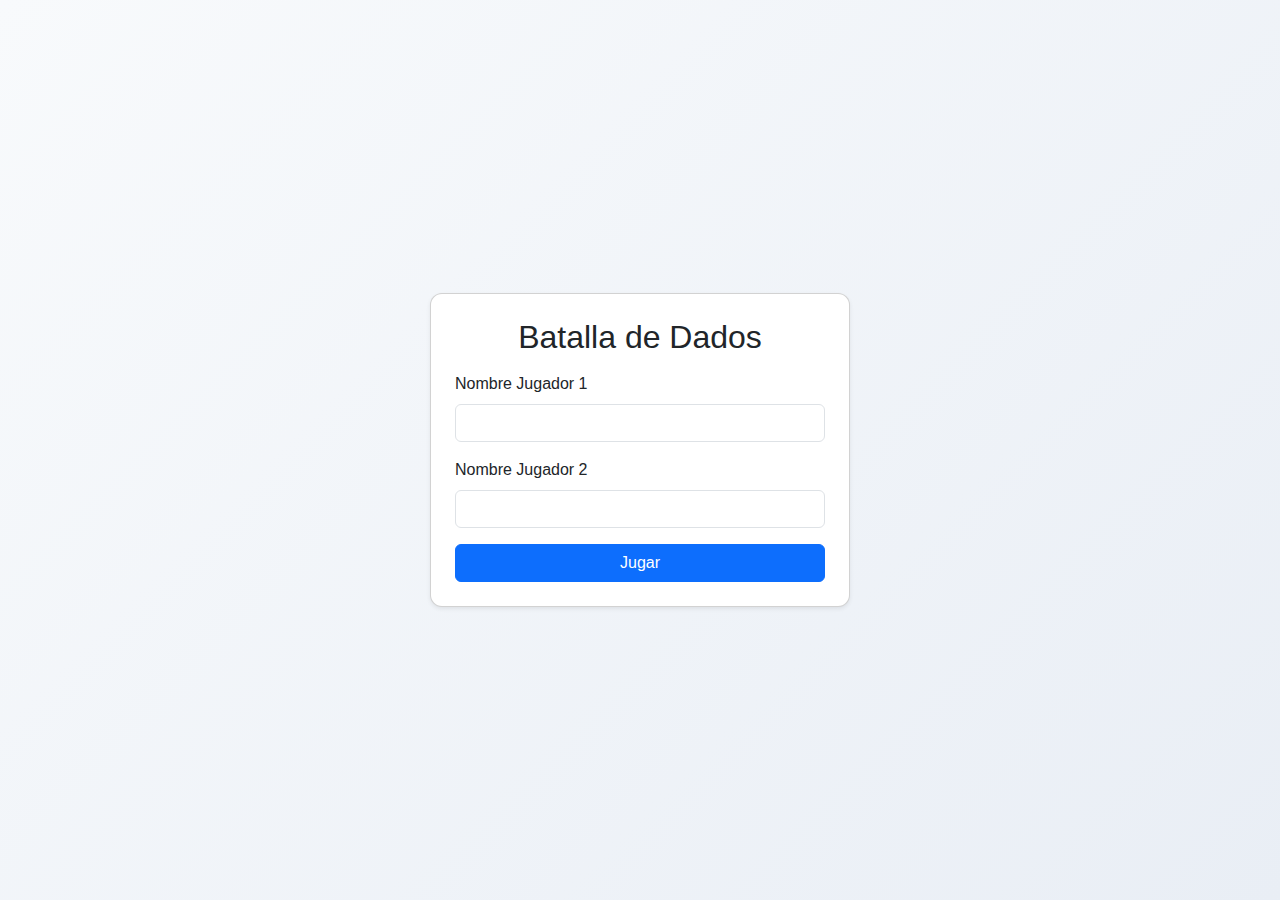
<file: batallaDeDados/html/login.html>
<!doctype html>
<html lang="es">
<head>
  <meta charset="utf-8" />
  <meta name="viewport" content="width=device-width, initial-scale=1" />
  <title>Batalla de Dados - Login</title>
  <link href="https://cdn.jsdelivr.net/npm/bootstrap@5.3.2/dist/css/bootstrap.min.css" rel="stylesheet">

  <link rel="stylesheet" href="../css/login.css">
</head>
<body class="d-flex align-items-center justify-content-center min-vh-100 bg-light">

  <div class="card shadow-sm p-4 login-card">
    <h2 class="mb-3 text-center">Batalla de Dados</h2>
    <form id="loginForm" novalidate>
      <div class="mb-3">
        <label for="player1" class="form-label">Nombre Jugador 1</label>
        <input type="text" id="player1" class="form-control" required>
        <div class="invalid-feedback">El nombre es obligatorio.</div>
      </div>
      <div class="mb-3">
        <label for="player2" class="form-label">Nombre Jugador 2</label>
        <input type="text" id="player2" class="form-control" required>
        <div class="invalid-feedback">El nombre es obligatorio.</div>
      </div>

      <div class="d-grid gap-2">
        <button type="submit" class="btn btn-primary">Jugar</button>
      </div>
    </form>
  </div>

  <script src="../js/login.js"></script>
</body>
</html>
</file>
<file: batallaDeDados/css/login.css>
body {
  background: linear-gradient(135deg,#f8fafc,#e9eef5);
  font-family: "Segoe UI", Roboto, Arial, sans-serif;
}

.login-card {
  width: 100%;
  max-width: 420px;
  border-radius: 12px;
}
</file>
